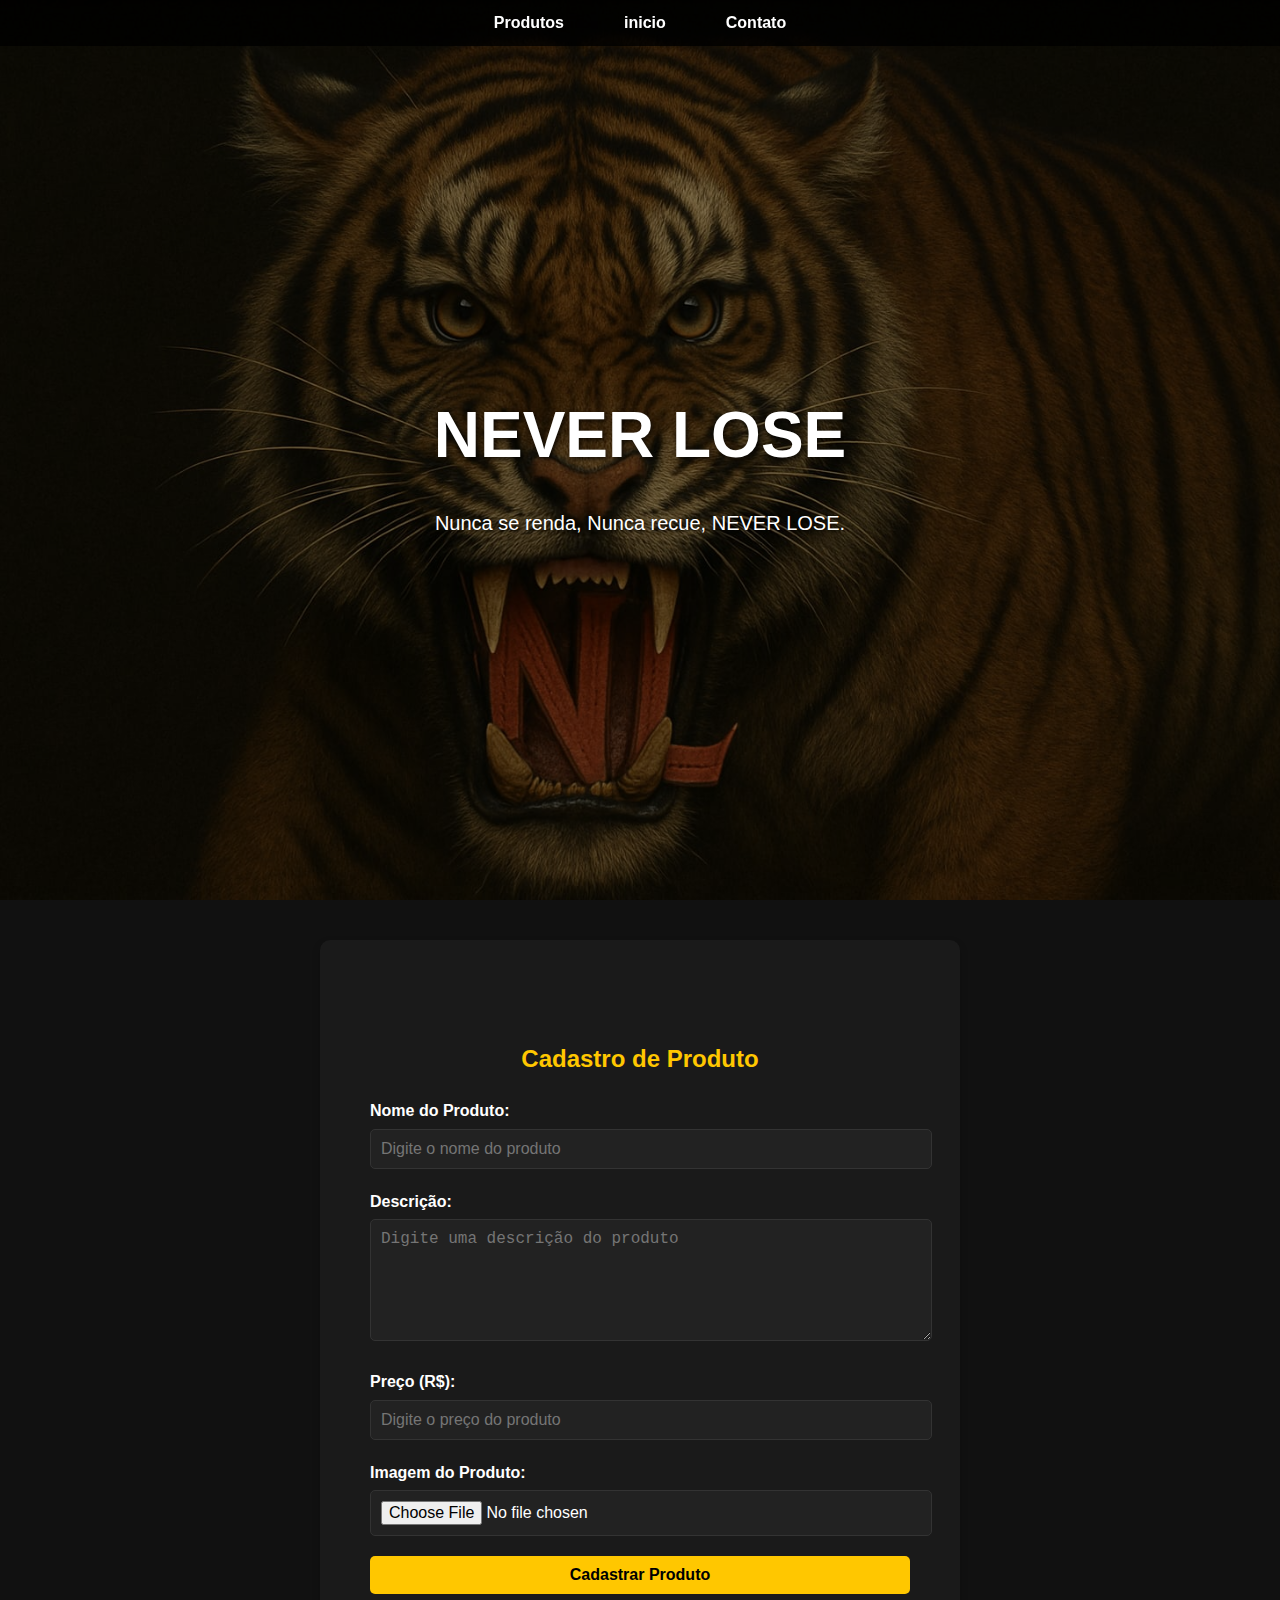
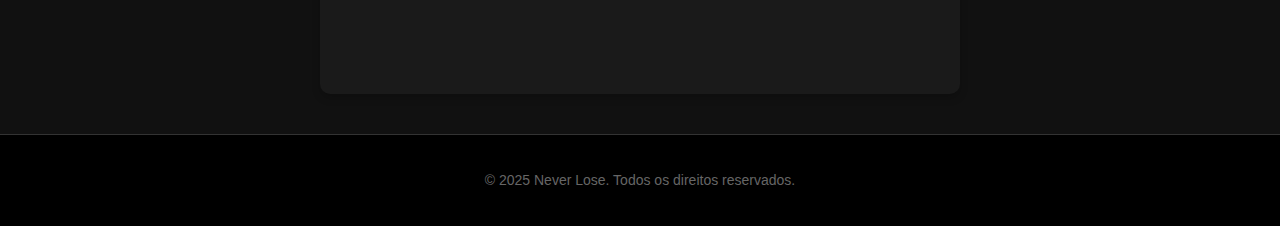
<file: cadastro_produto.html>
<!DOCTYPE html>
<html lang="pt-BR">
<head>
    <meta charset="UTF-8">
    <meta name="viewport" content="width=device-width, initial-scale=1.0">
    <title>Cadastro de Produto - Never Lose</title>
    <link rel="icon" href="FOTOS/Imagem do WhatsApp de 2025-04-21 à(s) 14.47.04_528fedd6.png" type="image/png">
<link rel="stylesheet" href="cad_prod.css">
</head>
<body>
    <header>
        <div class="header-container">
            <nav class="navbar">
                <ul class="nav-links">

                    <li><a href="index.html#products">Produtos</a></li>
                    <li><a href="index.html">inicio</a></li>
                    <li><a href="contato.html">Contato</a></li>
                </ul>
            </nav>
            <div class="header-content">
                <h1>NEVER LOSE</h1>
                <p class="slogan">Nunca se renda, Nunca recue, NEVER LOSE.</p>
            </div>
        </div>
    </header>

    <section class="cadastro-produto">
        <div class="container">
            <h2>Cadastro de Produto</h2>
            <form action="processar_produto.php" method="post" enctype="multipart/form-data">
                <label for="nome-produto">Nome do Produto:</label>
                <input type="text" id="nome-produto" name="nome_produto" placeholder="Digite o nome do produto" required>

                <label for="descricao">Descrição:</label>
                <textarea id="descricao" name="descricao" placeholder="Digite uma descrição do produto" required></textarea>

                <label for="preco">Preço (R$):</label>
                <input type="number" id="preco" name="preco" placeholder="Digite o preço do produto" step="0.01" required>

                <label for="imagem">Imagem do Produto:</label>
                <input type="file" id="imagem" name="imagem" accept="image/*" required>

                <button type="submit">Cadastrar Produto</button>
            </form>
        </div>
    </section>

    <footer>
        <p>© 2025 Never Lose. Todos os direitos reservados.</p>
    </footer>
</body>
</html>
</file>
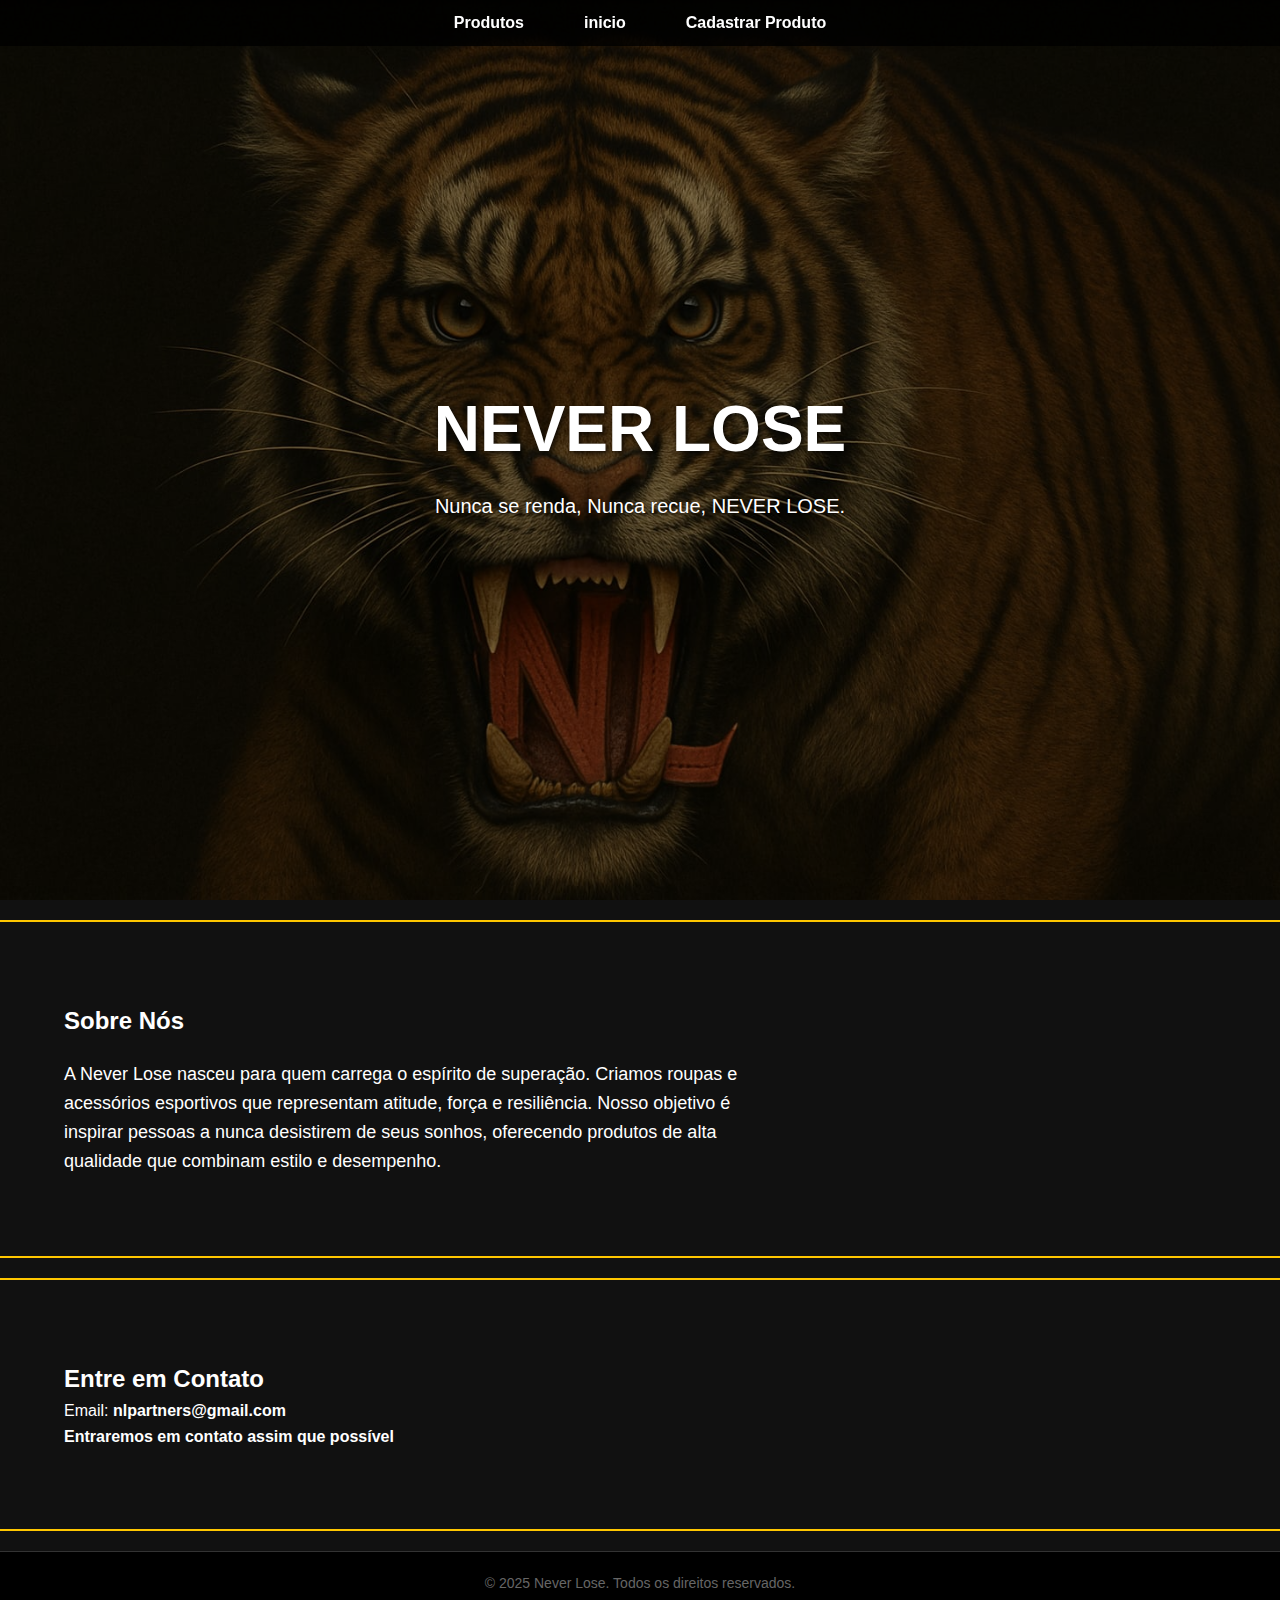
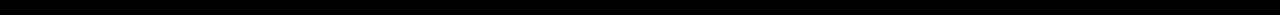
<file: contato.html>
<!DOCTYPE html>
<html lang="pt-BR">
<head>
    <meta charset="UTF-8">
    <meta name="viewport" content="width=device-width, initial-scale=1.0">
    <title>Contato - Never Lose</title>
    <link rel="stylesheet" href="style.css">
    <link rel="icon" href="FOTOS/Imagem do WhatsApp de 2025-04-21 à(s) 14.47.04_528fedd6.png" type="image/png">
</head>
<body>
    <header>
        <div class="header-container">
            <nav class="navbar">
                <ul class="nav-links">
                    <li><a href="index.html#products">Produtos</a></li>
                    <li><a href="index.html">inicio</a></li>
                    <li><a href="cadastro_produto.html">Cadastrar Produto</a></li>
                </ul>
            </nav>
            <div class="header-content">
                <h1>NEVER LOSE</h1>
                <p class="slogan">Nunca se renda, Nunca recue, NEVER LOSE.</p>
            </div>
        </div>
    </header>

    <section class="about">
        <div class="container">
            <h2>Sobre Nós</h2>
            <p>
                A Never Lose nasceu para quem carrega o espírito de superação. Criamos roupas e acessórios esportivos que representam atitude, força e resiliência.
                Nosso objetivo é inspirar pessoas a nunca desistirem de seus sonhos, oferecendo produtos de alta qualidade que combinam estilo e desempenho.
            </p>
        </div>
    </section>

    <section class="contact">
        <div class="container">
            <h2>Entre em Contato</h2>
            <div class="contact-info">
                <!-- Adicione suas informações de contato aqui -->
                <p>Email: <strong>nlpartners@gmail.com</strong></p>
                <p><strong>Entraremos em contato assim que possível</strong></p>
            </div>
        </div>
    </section>

    <footer>
        <p>© 2025 Never Lose. Todos os direitos reservados.</p>
    </footer>
</body>
</html>
</file>
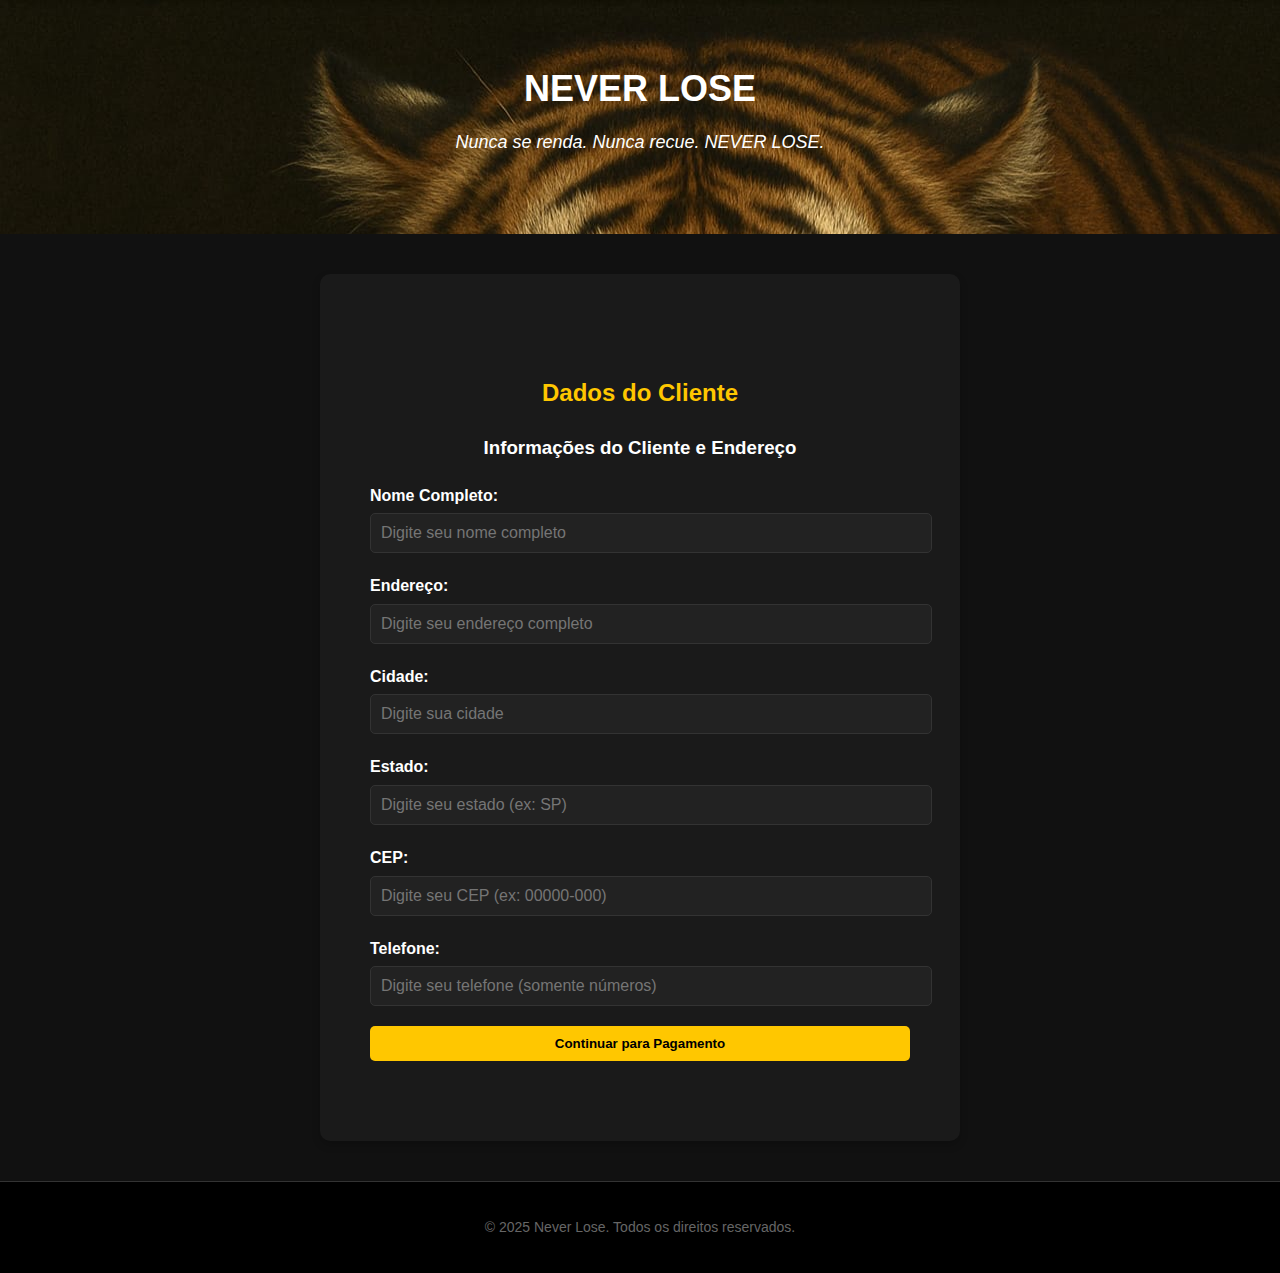
<file: dados_cliente.html>
<!DOCTYPE html>
<html lang="pt-BR">
<head>
    <meta charset="UTF-8">
    <meta name="viewport" content="width=device-width, initial-scale=1.0">
    <title>Dados do Cliente - Never Lose</title>
    <link rel="icon" href="FOTOS/Imagem do WhatsApp de 2025-04-21 à(s) 14.47.04_528fedd6.png" type="image/png">
    <style>
        /* Estilização geral */
        body {
            font-family: Arial, sans-serif;
            background-color: #111; /* Fundo escuro */
            color: #fff; /* Cor do texto */
            margin: 0;
            padding: 0;
            line-height: 1.6;
        }

        .container {
            width: 90%;
            max-width: 1200px;
            margin: auto;
            padding: 40px 0;
        }

        header {
            background-image: url("FOTOS/tigre fundo nl.jpg");/* Fundo escuro */
            color: #fff;
            padding: 20px 0;
            text-align: center;
        }

        header h1 {
            font-size: 36px;
            margin: 0;
        }

        header .slogan {
            font-size: 18px;
            font-style: italic;
            margin-top: 10px;
        }

        section.compra {
            background-color: #1a1a1a; /* Fundo escuro para a seção */
            padding: 40px 20px;
            border-radius: 10px;
            box-shadow: 0 4px 8px rgba(0, 0, 0, 0.2); /* Sombra ao redor */
            max-width: 600px;
            margin: 40px auto;
        }

        section.compra h2 {
            text-align: center;
            color: #ffc700; /* Amarelo */
            margin-bottom: 20px;
        }

        form.buyer-info h3 {
            text-align: center;
            color: #fff;
            margin-bottom: 20px;
        }

        form.buyer-info label {
            display: block;
            font-weight: bold;
            margin-bottom: 5px;
            color: #fff;
        }

        form.buyer-info input {
            width: 100%;
            padding: 10px;
            margin-bottom: 20px;
            border: 1px solid #333;
            border-radius: 5px;
            font-size: 16px;
            background-color: #222; /* Fundo escuro para os campos */
            color: #fff; /* Texto branco */
        }

        form.buyer-info button {
            background-color: #ffc700; /* Amarelo */
            color: #000; /* Texto preto */
            font-weight: bold;
            cursor: pointer;
            transition: background 0.3s;
            border: none;
            padding: 10px 20px;
            border-radius: 5px;
            width: 100%;
        }

        form.buyer-info button:hover {
            background-color: #e6b800; /* Amarelo mais escuro ao passar o mouse */
        }

        footer {
            text-align: center;
            padding: 20px;
            background-color: #000; /* Fundo preto */
            color: #666; /* Texto cinza claro */
            font-size: 14px;
            margin-top: 40px;
            border-top: 1px solid #333; /* Linha superior no rodapé */
        }
    </style>
    <script>
        function salvarDadosCliente(event) {
            event.preventDefault(); // Impede o envio do formulário

            // Captura os valores dos campos
            const nome = document.getElementById('nome').value.trim();
            const endereco = document.getElementById('endereco').value.trim();
            const cidade = document.getElementById('cidade').value.trim();
            const estado = document.getElementById('estado').value.trim();
            const cep = document.getElementById('cep').value.trim();
            const telefone = document.getElementById('telefone').value.trim();

            // Salva os dados no LocalStorage
            localStorage.setItem('nome', nome);
            localStorage.setItem('endereco', endereco);
            localStorage.setItem('cidade', cidade);
            localStorage.setItem('estado', estado);
            localStorage.setItem('cep', cep);
            localStorage.setItem('telefone', telefone);

            // Redireciona para a página de pagamento
            window.location.href = 'pagamento.html';
        }
    </script>
</head>
<body>
    <header>
        <div class="container">
            <h1>NEVER LOSE</h1>
            <p class="slogan">Nunca se renda. Nunca recue. NEVER LOSE.</p>
        </div>
    </header>

    <section class="compra">
        <div class="container">
            <h2>Dados do Cliente</h2>
            <form onsubmit="salvarDadosCliente(event)" class="buyer-info">
                <h3>Informações do Cliente e Endereço</h3>
                <label for="nome">Nome Completo:</label>
                <input type="text" id="nome" name="nome" placeholder="Digite seu nome completo" required>

                <label for="endereco">Endereço:</label>
                <input type="text" id="endereco" name="endereco" placeholder="Digite seu endereço completo" required>

                <label for="cidade">Cidade:</label>
                <input type="text" id="cidade" name="cidade" placeholder="Digite sua cidade" required>

                <label for="estado">Estado:</label>
                <input type="text" id="estado" name="estado" placeholder="Digite seu estado (ex: SP)" required>

                <label for="cep">CEP:</label>
                <input type="text" id="cep" name="cep" placeholder="Digite seu CEP (ex: 00000-000)" required>

                <label for="telefone">Telefone:</label>
                <input type="text" id="telefone" name="telefone" placeholder="Digite seu telefone (somente números)" required>

                <button type="submit">Continuar para Pagamento</button>
            </form>
        </div>
    </section>

    <footer>
        <p>© 2025 Never Lose. Todos os direitos reservados.</p>
    </footer>
</body>
</html>
</file>
<file: cad_prod.css>
/* Estilização geral */
body {
    font-family: Arial, sans-serif;
    background-color: #111; /* Fundo escuro */
    color: #fff; /* Cor do texto */
    margin: 0;
    padding: 0;
    line-height: 1.6;
}

.container {
    width: 90%;
    max-width: 1200px;
    margin: auto;
    padding: 40px 0;
}

/* Cabeçalho */
header {
    background-image: url("FOTOS/tigre fundo nl.jpg");
    background-size: cover;
    background-position: center;
    height: 100vh;
    display: flex;
    align-items: center;
    justify-content: center;
    position: relative;
    color: #fff;
}

.header-container {
    width: 100%;
    text-align: center;
    position: relative;
    z-index: 2;
}

.navbar {
    position: fixed;
    top: 0;
    left: 0;
    width: 100%;
    display: flex;
    justify-content: center;
    background-color: rgba(0, 0, 0, 0.8);
    z-index: 3;
    padding: 10px 0;
}

.nav-links {
    list-style: none;
    display: flex;
    gap: 20px;
    margin: 0;
    padding: 0;
}

.nav-links a {
    text-decoration: none;
    color: #fff;
    font-weight: bold;
    padding: 10px 20px;
    border-radius: 5px;
    transition: background 0.3s;
}

.nav-links a:hover {
    background: rgba(255, 255, 255, 0.2);
}

.header-content h1 {
    font-size: 64px;
    margin-bottom: 10px;
    text-shadow: 2px 2px 5px rgba(0, 0, 0, 0.7);
}

.header-content .slogan {
    font-size: 20px;
    text-shadow: 1px 1px 3px rgba(0, 0, 0, 0.7);
}

header::before {
    content: "";
    position: absolute;
    top: 0;
    left: 0;
    width: 100%;
    height: 100%;
    background-color: rgba(0, 0, 0, 0.5);
    z-index: 1;
}

/* Seção de Cadastro de Produto */
.cadastro-produto {
    padding: 40px 20px;
    background-color: #1a1a1a;
    border-radius: 10px;
    box-shadow: 0 4px 8px rgba(0, 0, 0, 0.2);
    max-width: 600px;
    margin: 40px auto;
}

.cadastro-produto h2 {
    text-align: center;
    color: #ffc700;
    margin-bottom: 20px;
}

.cadastro-produto form label {
    display: block;
    font-weight: bold;
    margin-bottom: 5px;
    color: #fff;
}

.cadastro-produto form input,
.cadastro-produto form textarea,
.cadastro-produto form button {
    width: 100%;
    padding: 10px;
    margin-bottom: 20px;
    border: 1px solid #333;
    border-radius: 5px;
    font-size: 16px;
    background-color: #222;
    color: #fff;
}

.cadastro-produto form textarea {
    resize: vertical;
    min-height: 100px;
}

.cadastro-produto form button {
    background-color: #ffc700;
    color: #000;
    font-weight: bold;
    cursor: pointer;
    transition: background 0.3s;
    border: none;
}

.cadastro-produto form button:hover {
    background-color: #e6b800;
}

/* Rodapé */
footer {
    text-align: center;
    padding: 20px;
    background-color: #000;
    color: #666;
    font-size: 14px;
    margin-top: 40px;
    border-top: 1px solid #333;
}
</file>
<file: style.css>
* {
    margin: 0;
    padding: 0;
    box-sizing: border-box;
    font-family: "Arial", sans-serif;
  }
  
  body {
    background-color: #111;
    color: #fff;
    line-height: 1.6;
  }
  
  .container {
    width: 90%;
    max-width: 1200px;
    margin: auto;
    padding: 40px 0;
  }
  
  header {
    background-image: url("FOTOS/tigre fundo nl.jpg"); /* Substitua pelo caminho correto da imagem */
    background-size: cover;
    background-position: center;
    height: 100vh; /* Altura do cabeçalho */
    display: flex;
    align-items: center;
    justify-content: center;
    position: relative;
    color: #fff;
  }
  
  .header-container {
    width: 100%;
    text-align: center;
    position: relative;
    z-index: 2;
  }
  
  .navbar {
    position: fixed; /* Fixa a barra de navegação no topo */
    top: 0; /* Define a posição no topo */
    left: 0;
    width: 100%; /* Faz a barra ocupar toda a largura */
    display: flex;
    justify-content: center;
    background-color: rgba(0, 0, 0, 0.8); /* Fundo semitransparente */
    z-index: 3; /* Garante que a barra fique acima de outros elementos */
    padding: 10px 0; /* Adiciona espaçamento vertical */
  }
  
  .nav-links {
    list-style: none;
    display: flex;
    gap: 20px;
    margin: 0;
    padding: 0;
  }
  
  .nav-links li {
    display: inline;
  }
  
  .nav-links a {
    text-decoration: none;
    color: #fff;
    font-weight: bold;
    padding: 10px 20px;
    border-radius: 5px;
    transition: background 0.3s;
  }
  
  .nav-links a:hover {
    background: rgba(255, 255, 255, 0.2);
  }
  
  .header-content h1 {
    font-size: 64px;
    margin-bottom: 10px;
    text-shadow: 2px 2px 5px rgba(0, 0, 0, 0.7);
  }
  
  .header-content .slogan {
    font-size: 20px;
    text-shadow: 1px 1px 3px rgba(0, 0, 0, 0.7);
  }
  
  header::before {
    content: "";
    position: absolute;
    top: 0;
    left: 0;
    width: 100%;
    height: 100%;
    background-color: rgba(0, 0, 0, 0.5); /* Overlay escuro */
    z-index: 1;
  }
  
  section {
    border-top: 2px solid #ffc700; /* Linha superior */
    border-bottom: 2px solid #ffc700; /* Linha inferior */
    padding: 40px 0;
    margin: 20px 0;
  }
  
  .about h2,
  .products h2 {
    color: #ffffff;
    margin-bottom: 20px;
  }
  
  .about p {
    font-size: 18px;
    max-width: 700px;
  }
  
  .product-grid {
    display: grid;
    grid-template-columns: repeat(auto-fit, minmax(250px, 1fr));
    gap: 30px;
    margin-top: 30px;
  }
  
  .product {
    background-color: #1a1a1a;
    padding: 20px;
    border: 1px solid #333;
    border-radius: 10px;
    text-align: center;
  }
  
  .product img {
    max-width: 100%;
    margin-bottom: 15px;
    border-radius: 10px;
  }
  
  .product h3 {
    margin-bottom: 10px;
    color: #fff;
  }
  
  .product p {
    font-size: 14px;
    color: #aaa;
  }
  
  .product span {
    display: block;
    margin: 10px 0;
    color: #ffc700;
    font-size: 18px;
    font-weight: bold;
  }
  
  button {
    background-color: #ffc700;
    border: none;
    color: #000;
    padding: 10px 20px;
    border-radius: 30px;
    cursor: pointer;
    font-weight: bold;
    transition: background 0.3s;
  }
  
  button:hover {
    background-color: #e6b800;
  }
  
  footer {
    text-align: center;
    padding: 20px;
    background-color: #000;
    border-top: 1px solid #333;
    font-size: 14px;
    color: #666;
  }
</file>
